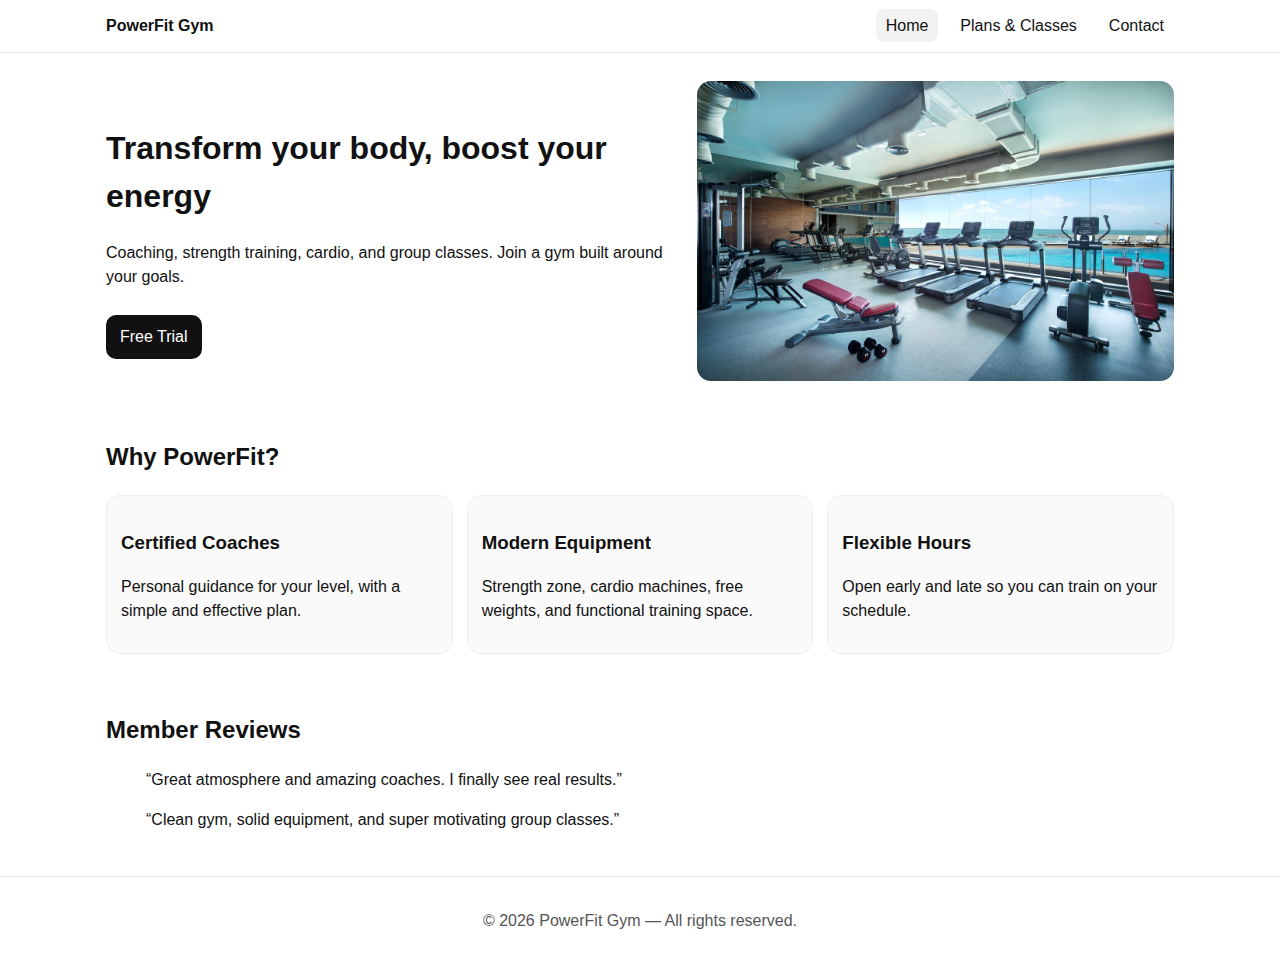
<file: index.html>
<!doctype html>
<html lang="en">
<head>
  <meta charset="UTF-8">
  <meta name="viewport" content="width=device-width, initial-scale=1.0">
  <title>PowerFit Gym | Home</title>
  <meta name="description" content="Modern gym with coaching, strength training, cardio and group classes.">
  <link rel="stylesheet" href="css/style.css?v=999">
</head>
<body>

  <header class="site-header">
    <nav class="navbar">
      <a class="logo" href="./index.html">PowerFit Gym</a>
      <ul class="nav-links">
        <li><a class="active" href="./index.html">Home</a></li>
        <li><a href="./services.html">Plans & Classes</a></li>
        <li><a href="./contact.html">Contact</a></li>
      </ul>
    </nav>
  </header>

  <main>
    <section class="hero">
      <div class="hero-text">
        <h1>Transform your body, boost your energy</h1>
        <p>Coaching, strength training, cardio, and group classes. Join a gym built around your goals.</p>
        <a class="btn" href="./contact.html">Free Trial</a>
      </div>

      <div class="hero-image">
        <img src="./img/gym.jpg" alt="PowerFit Gym training area">
      </div>
    </section>

    <section class="section">
      <h2>Why PowerFit?</h2>
      <div class="features">
        <div class="card">
          <h3>Certified Coaches</h3>
          <p>Personal guidance for your level, with a simple and effective plan.</p>
        </div>
        <div class="card">
          <h3>Modern Equipment</h3>
          <p>Strength zone, cardio machines, free weights, and functional training space.</p>
        </div>
        <div class="card">
          <h3>Flexible Hours</h3>
          <p>Open early and late so you can train on your schedule.</p>
        </div>
      </div>
    </section>

    <section class="section">
      <h2>Member Reviews</h2>
      <div class="testimonials">
        <blockquote>“Great atmosphere and amazing coaches. I finally see real results.”</blockquote>
        <blockquote>“Clean gym, solid equipment, and super motivating group classes.”</blockquote>
      </div>
    </section>
  </main>

  <footer class="footer">
    <p>© <span id="year"></span> PowerFit Gym — All rights reserved.</p>
  </footer>

  <script>
    document.getElementById("year").textContent = new Date().getFullYear();
  </script>
</body>
</html>
</file>
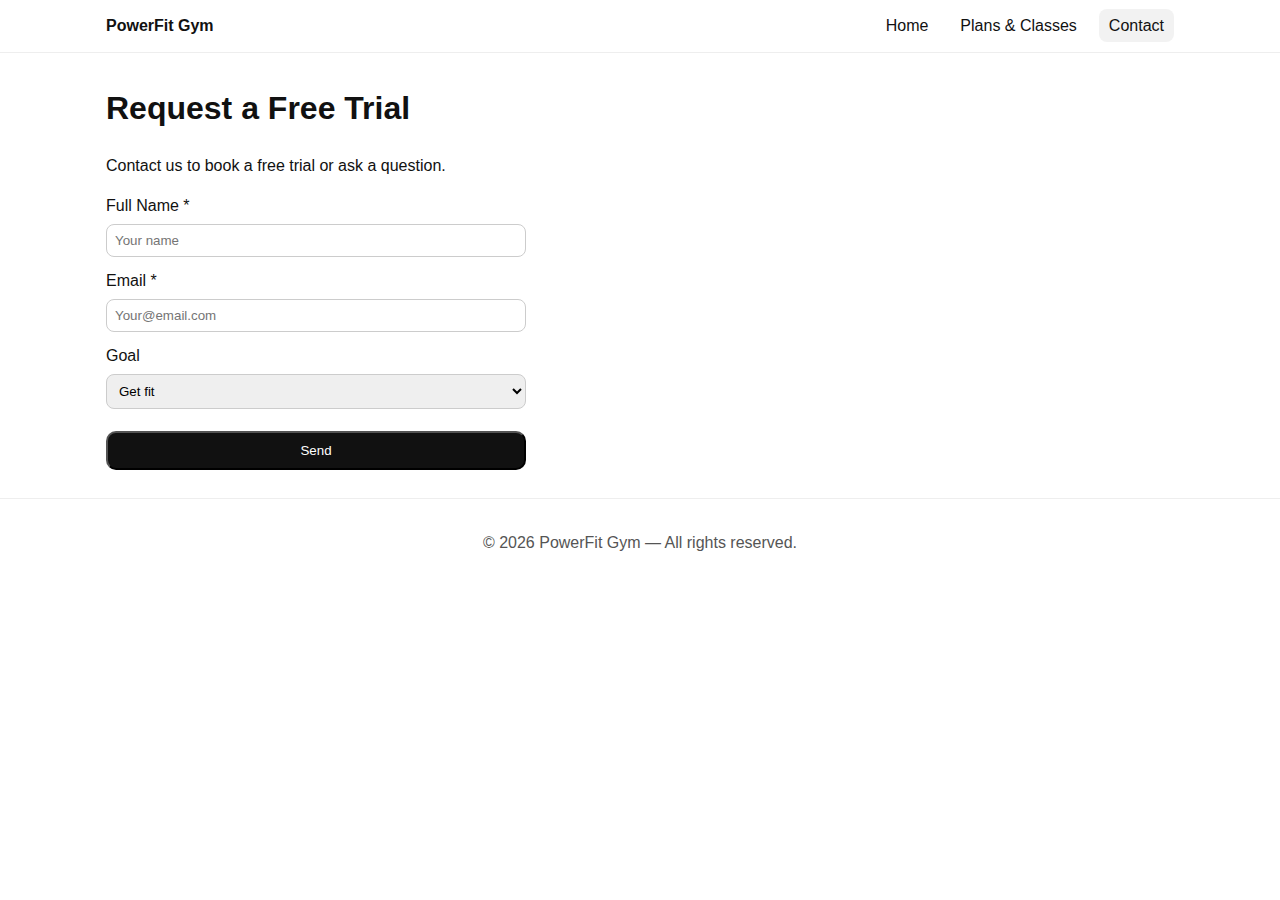
<file: contact.html>
<!doctype html>
<html lang="en">
<head>
  <meta charset="UTF-8">
  <meta name="viewport" content="width=device-width, initial-scale=1.0">
  <title>PowerFit Gym | Contact</title>
  <meta name="description" content="Request a free trial at PowerFit Gym.">
  <link rel="stylesheet" href="css/style.css?v=999">
</head>
<body>

<header class="site-header">
  <nav class="navbar">
    <a class="logo" href="./index.html">PowerFit Gym</a>
    <ul class="nav-links">
      <li><a href="./index.html">Home</a></li>
      <li><a href="./services.html">Plans & Classes</a></li>
      <li><a class="active" href="./contact.html">Contact</a></li>
    </ul>
  </nav>
</header>

<main>
  <section class="section">
    <h1>Request a Free Trial</h1>
    <p>Contact us to book a free trial or ask a question.</p>

    <form class="contact-form">
      <label>
        Full Name *
        <input type="text" name="name" required placeholder="Your name">
      </label>  

      <label>
        Email *
        <input type="email" name="email" required placeholder="Your@email.com">
      </label>

      <label>
        Goal
        <select name="goal">
          <option>Get fit</option>
          <option>Lose weight</option>
          <option>Build muscle</option>
        </select>
      </label>

      <button class="btn" type="submit">Send</button>
    </form>
  </section>
</main>

<footer class="footer">
  <p>© <span id="year"></span> PowerFit Gym — All rights reserved.</p>
</footer>

<script>
  document.getElementById("year").textContent = new Date().getFullYear();
</script>

</body>
</html>
</file>
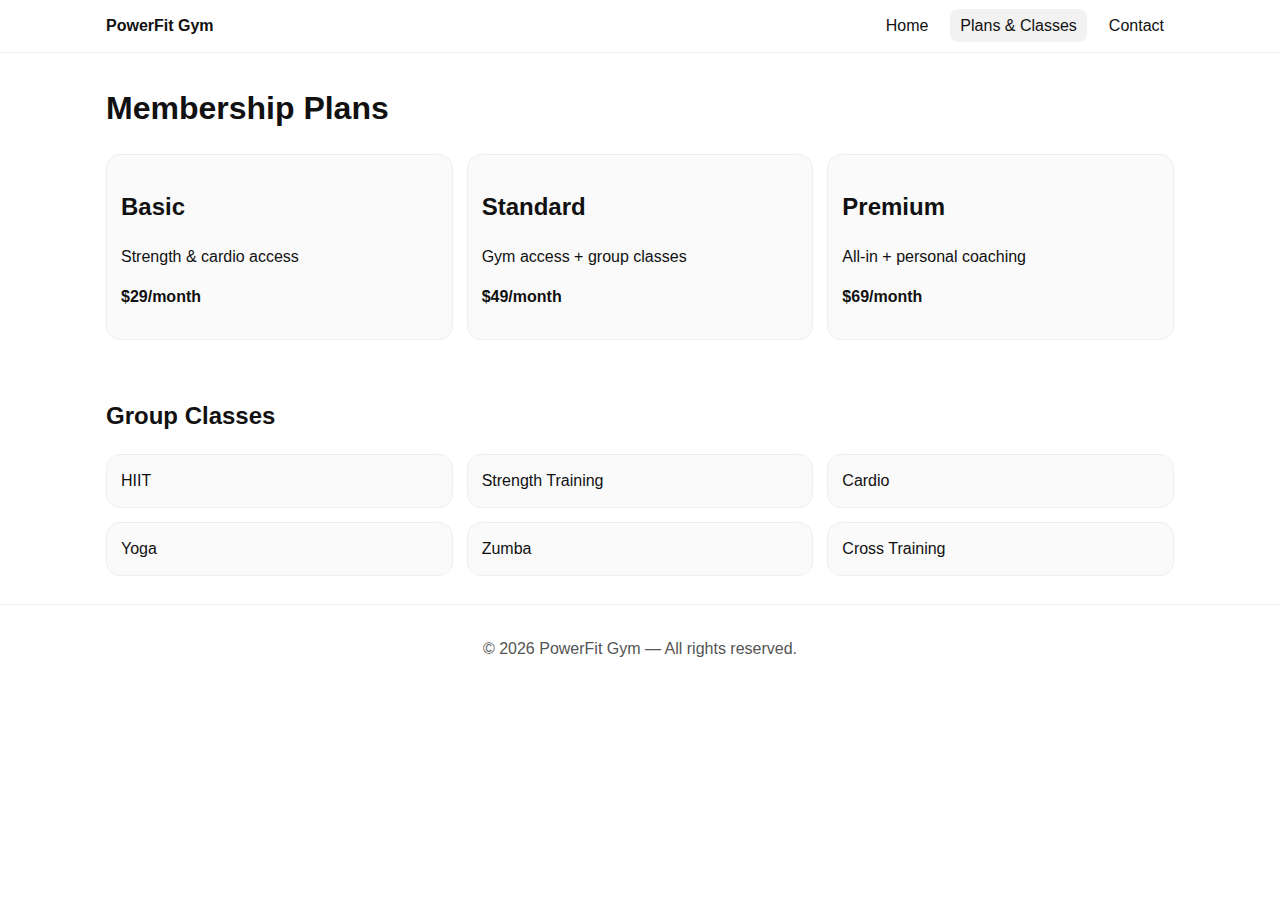
<file: services.html>
<!doctype html>
<html lang="en">
<head>
  <meta charset="UTF-8">
  <meta name="viewport" content="width=device-width, initial-scale=1.0">
  <title>PowerFit Gym | Plans & Classes</title>
  <meta name="description" content="Compare membership plans and explore our group classes.">
 <link rel="stylesheet" href="css/style.css?v=999">
</head>
<body>

<header class="site-header">
  <nav class="navbar">
    <a class="logo" href="./index.html">PowerFit Gym</a>
    <ul class="nav-links">
      <li><a href="./index.html">Home</a></li>
      <li><a class="active" href="./services.html">Plans & Classes</a></li>
      <li><a href="./contact.html">Contact</a></li>
    </ul>
  </nav>
</header>

<main>
  <section class="section">
    <h1>Membership Plans</h1>
    <div class="features">
      <div class="card">
        <h2>Basic</h2>
        <p>Strength & cardio access</p>
        <p><strong>$29/month</strong></p>
      </div>

      <div class="card">
        <h2>Standard</h2>
        <p>Gym access + group classes</p>
        <p><strong>$49/month</strong></p>
      </div>

      <div class="card">
        <h2>Premium</h2>
        <p>All-in + personal coaching</p>
        <p><strong>$69/month</strong></p>
      </div>
    </div>
  </section>

  <section class="section">
    <h2>Group Classes</h2>
    <div class="features">
      <div class="card">HIIT</div>
      <div class="card">Strength Training</div>
      <div class="card">Cardio</div>
      <div class="card">Yoga</div>
      <div class="card">Zumba</div>
      <div class="card">Cross Training</div>
    </div>
  </section>
</main>

<footer class="footer">
  <p>© <span id="year"></span> PowerFit Gym — All rights reserved.</p>
</footer>

<script>
  document.getElementById("year").textContent = new Date().getFullYear();
</script>

</body>
</html>
</file>
<file: css/style.css>
* { box-sizing: border-box; }
body {
  margin: 0;
  font-family: Arial, sans-serif;
  line-height: 1.5;
  color: #111;
  background: #fff;
}

.site-header { border-bottom: 1px solid #eee; }
.navbar {
  max-width: 1100px;
  margin: 0 auto;
  padding: 14px 16px;
  display: flex;
  gap: 16px;
  align-items: center;
  justify-content: space-between;
}
.logo { font-weight: 700; text-decoration: none; color: inherit; }
.nav-links { list-style: none; display: flex; gap: 12px; margin: 0; padding: 0; }
.nav-links a { text-decoration: none; color: #111; padding: 8px 10px; border-radius: 8px; }
.nav-links a.active, .nav-links a:hover { background: #f2f2f2; }

.hero {
  max-width: 1100px;
  margin: 0 auto;
  padding: 28px 16px;
  display: grid;
  grid-template-columns: 1.2fr 1fr;
  gap: 18px;
  align-items: center;
}
.hero img { width: 100%; border-radius: 14px; display: block; }
.btn {
  display: inline-block;
  margin-top: 10px;
  padding: 10px 14px;
  border-radius: 10px;
  background: #111;
  color: #fff;
  text-decoration: none;
}

.section { max-width: 1100px; margin: 0 auto; padding: 10px 16px 28px; }
.features {
  display: grid;
  grid-template-columns: repeat(3, 1fr);
  gap: 14px;
}
.card {
  border: 1px solid #eee;
  border-radius: 14px;
  padding: 14px;
  background-color: #fafafa;
}


.footer { border-top: 1px solid #eee; padding: 16px; text-align: center; color: #555; }

@media (max-width: 850px) {
  .hero {
    text-align: center;
  }
}


/* Formulaire */
.contact-form {
  max-width: 420px;
  display: flex;
  flex-direction: column;
  gap: 12px;
}
.contact-form label {
  display: flex;
  flex-direction: column;
  gap: 6px;
}
.contact-form input,
.contact-form select {
  padding: 8px;
  border-radius: 8px;
  border: 1px solid #ccc;
}
.btn:hover {
  opacity: 0.9;
}
/* FORCE hero image size */
.hero-image {
  max-width: 500px;
}

.hero-image img {
  width: 100%;
  height: 300px;
  object-fit: cover;
  display: block;
}
@media (max-width: 768px) {
  .hero-image {
    max-width: 100%;
  }

  .hero-image img {
    height: 220px;
  }
}
</file>
